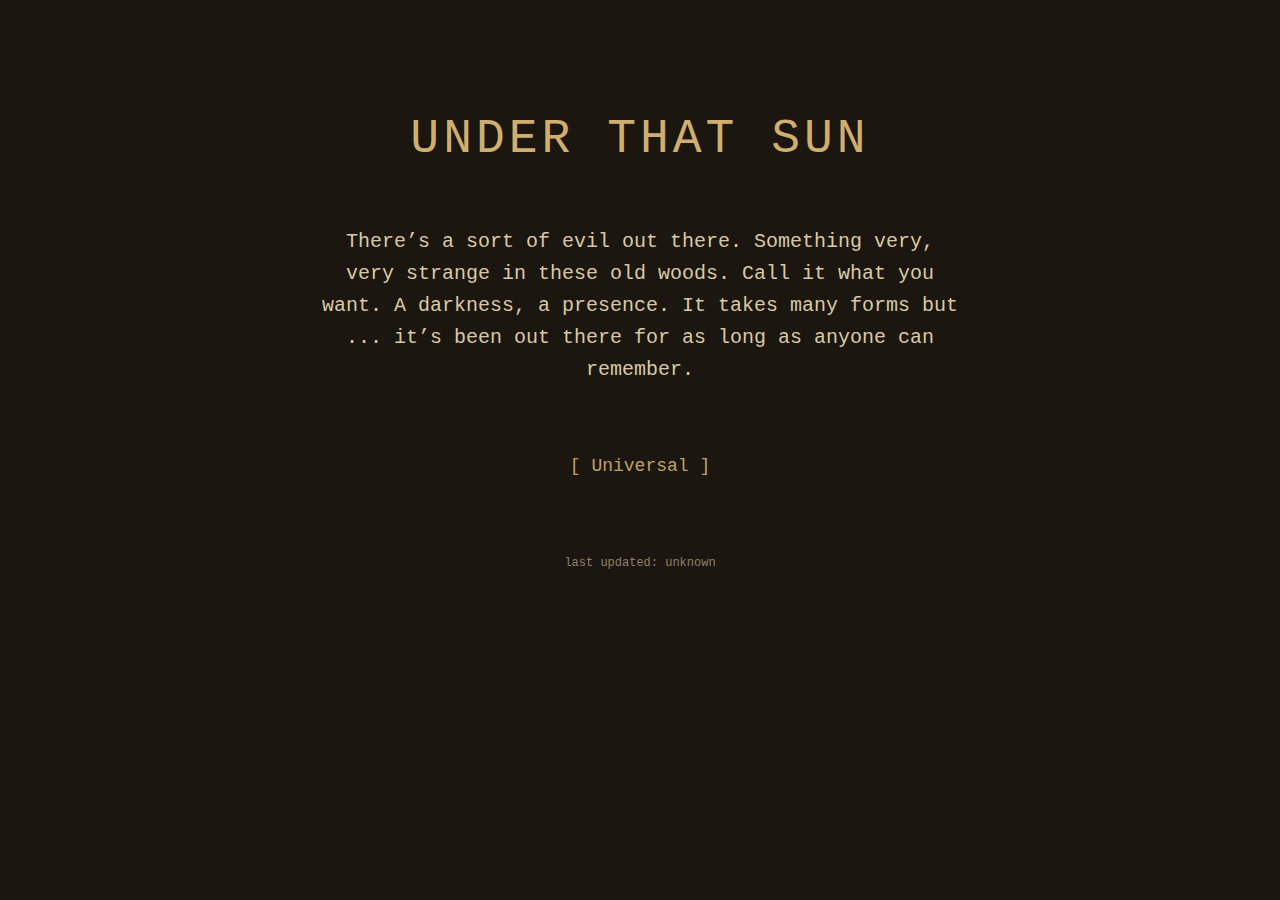
<file: index.html>
<!DOCTYPE html>
<html>
<head>
  <meta charset="UTF-8">
  <title>Under That Sun</title>

  <!-- Old-school feel -->
  <link rel="stylesheet" href="style.css">
</head>

<body>

  <center>
    <br><br><br>

    <h1 class="logo">UNDER THAT SUN</h1>

    <br>

    <p class="subtitle">
      There’s a sort of evil out there. Something very, very strange in these old woods.
      Call it what you want. A darkness, a presence. It takes many forms but ...
      it’s been out there for as long as anyone can remember.
    </p>

    <br><br>

    <a href="universal.html" class="link">[ Universal ]</a>

    <br><br><br>

    <p class="footer">
      last updated: unknown
    </p>

  </center>

</body>
</html>
</file>
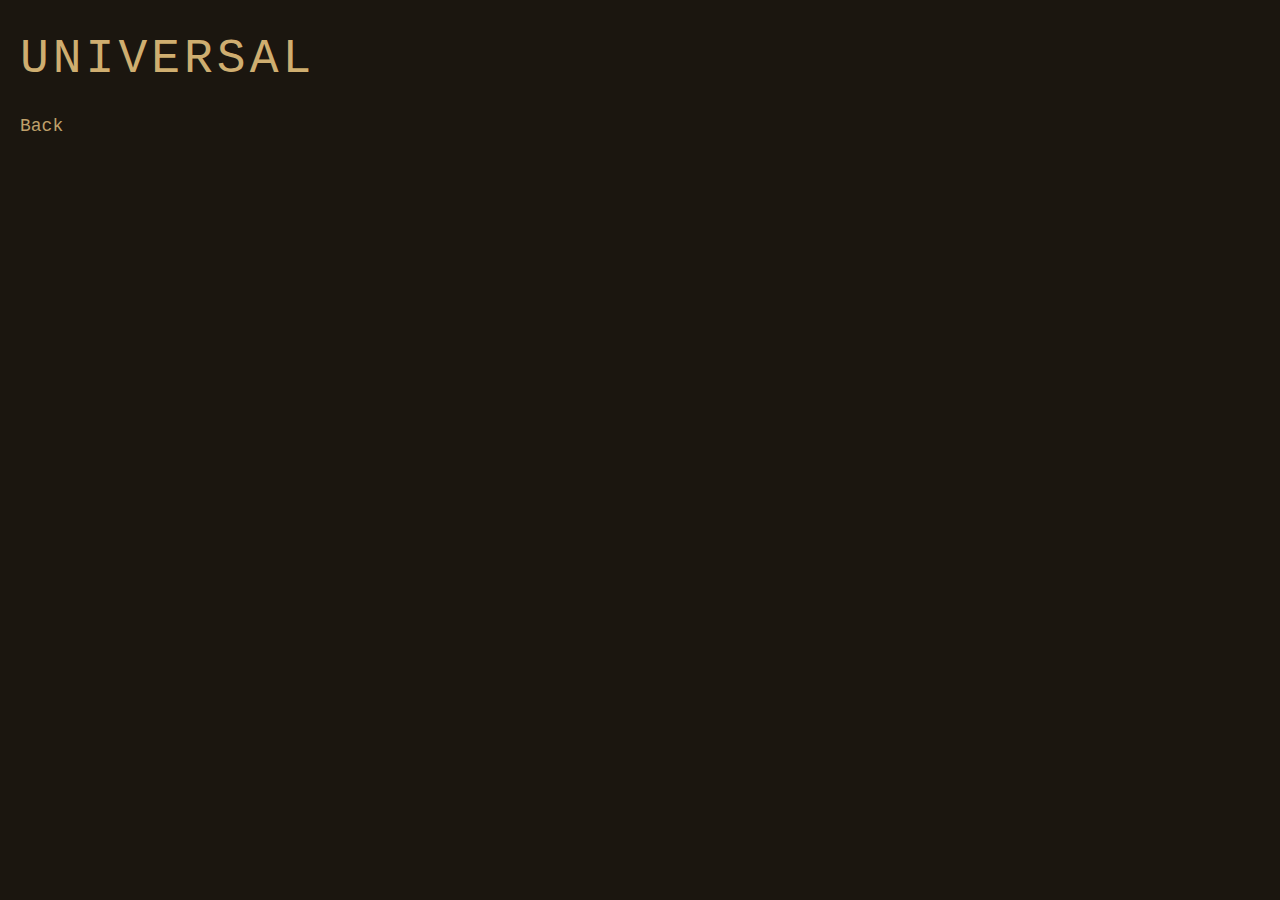
<file: universal.html>
<!DOCTYPE html>
<html>
<head>
  <meta charset="UTF-8">
  <title>UNIVERSAL</title>
  <link rel="stylesheet" href="style.css">
</head>

<body>

  <h1 class="logo">UNIVERSAL</h1>

  <p class="subtitle">
  </p>

  <a href="index.html" class="link">Back</a>

</body>
</html>
</file>
<file: style.css>
body {
  background-color: #1b160f;
  color: #d8c9a5;
  font-family: Courier, "Courier New", monospace;
  font-size: 18px;
  margin: 20px;
}

/* Logo text */
.logo {
  font-size: 48px;
  letter-spacing: 4px;
  font-weight: normal;
  color: #cfae70;
  margin-bottom: 20px;
}

/* Subtitle */
.subtitle {
  max-width: 640px;
  line-height: 1.6;
  margin-bottom: 30px;
  font-size: 20px;
}

/* Links */
.link {
  color: #bfa06a;
  text-decoration: none;
}

.link:hover {
  text-decoration: underline;
  color: #e6c98a;
}

/* Footer */
.footer {
  font-size: 12px;
  color: #8f8268;
  margin-top: 40px;
}
</file>
